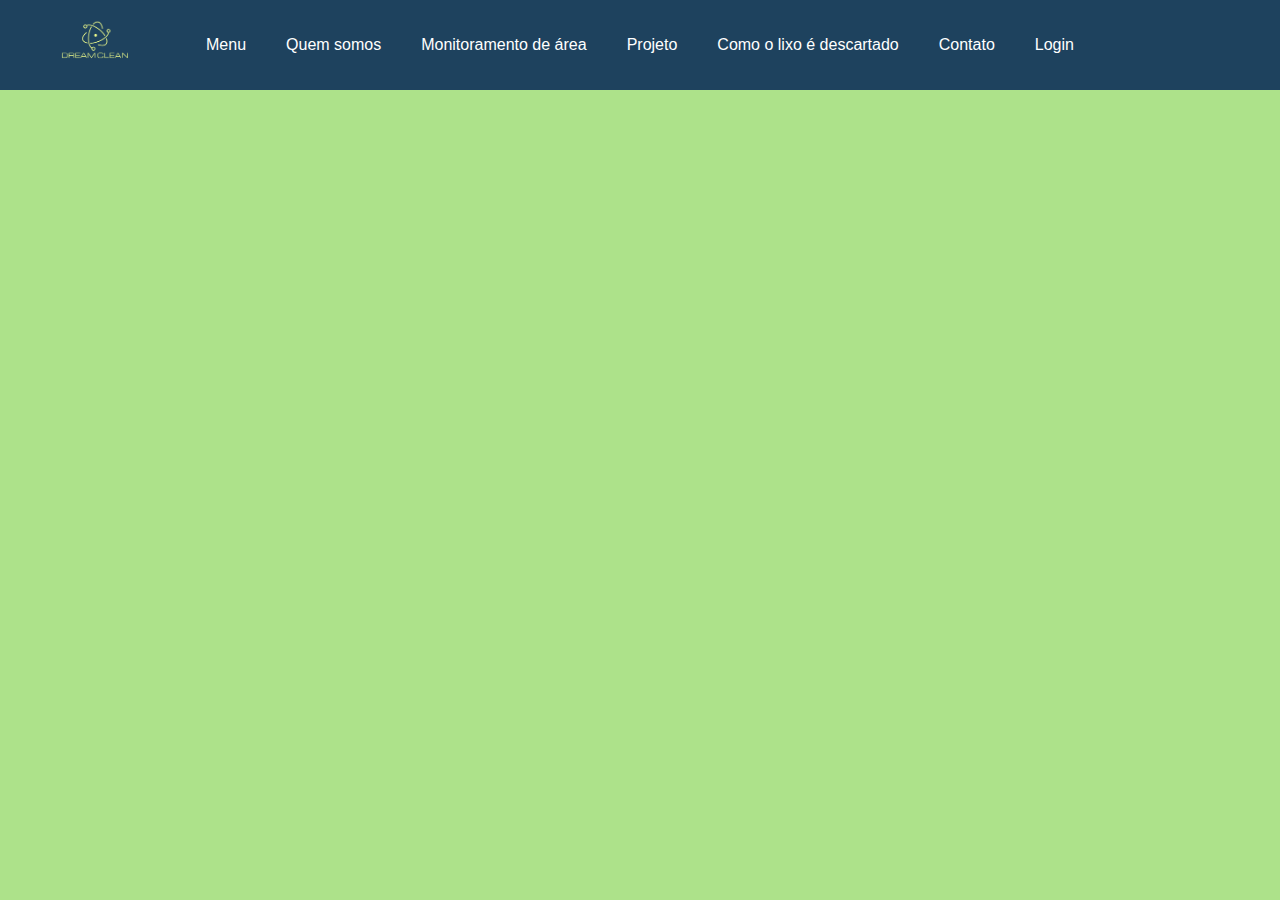
<file: index.html>
<!DOCTYPE html>
<html lang="en">
<head>
    <meta charset="UTF-8">
    <meta http-equiv="X-UA-Compatible" content="IE=edge">
    <meta name="viewport" content="width=device-width, initial-scale=1.0">
    <link rel="stylesheet" href="./CSS/style.css">
    <link rel="stylesheet" href="./CSS/main.css">
    <link rel="icon" type="image/png" href="./img/environment-icon.png">
    <title>Dream Clean</title>
</head>
<body>
    <!--Menu-->
    <div id="menu" class="menu">
       <ul id="itens">
        <li><a href="./index.html">Menu</a></li><!--Menu-->
        <li><a href="./secoes/qmsomos.html">Quem somos</a></li> <!--Apresentação da solução e do problema-->
        <li><a href="./secoes/monitoramento.html">Monitoramento de área</a></li> <!--Monitoramento-->
        <li><a href="./secoes/produto.html">Projeto</a></li> <!--Nosso produto-->
        <li><a href="./secoes/lixo.html">Como o lixo é descartado</a></li> <!--Complemento de como atuamos-->
        <li><a href="./secoes/contato.html">Contato</a></li><!--Contato-->
        <li><a href="./secoes/form.html">Login</a></li><!--área para se cadastrar em nosso site-->
       </ul>
    </div>
    <!--Inicio do site-->
    <center>
    <div class="containerMain">
        <img src="./img/logo.png" alt="logo">
        <h1 class="dDiv">Venha conhecer a Dream Clean</h1>
        <p class="dDiv">O futuro te espera!</p>
      </div>
      
    </center>
</body>
</html>
</file>
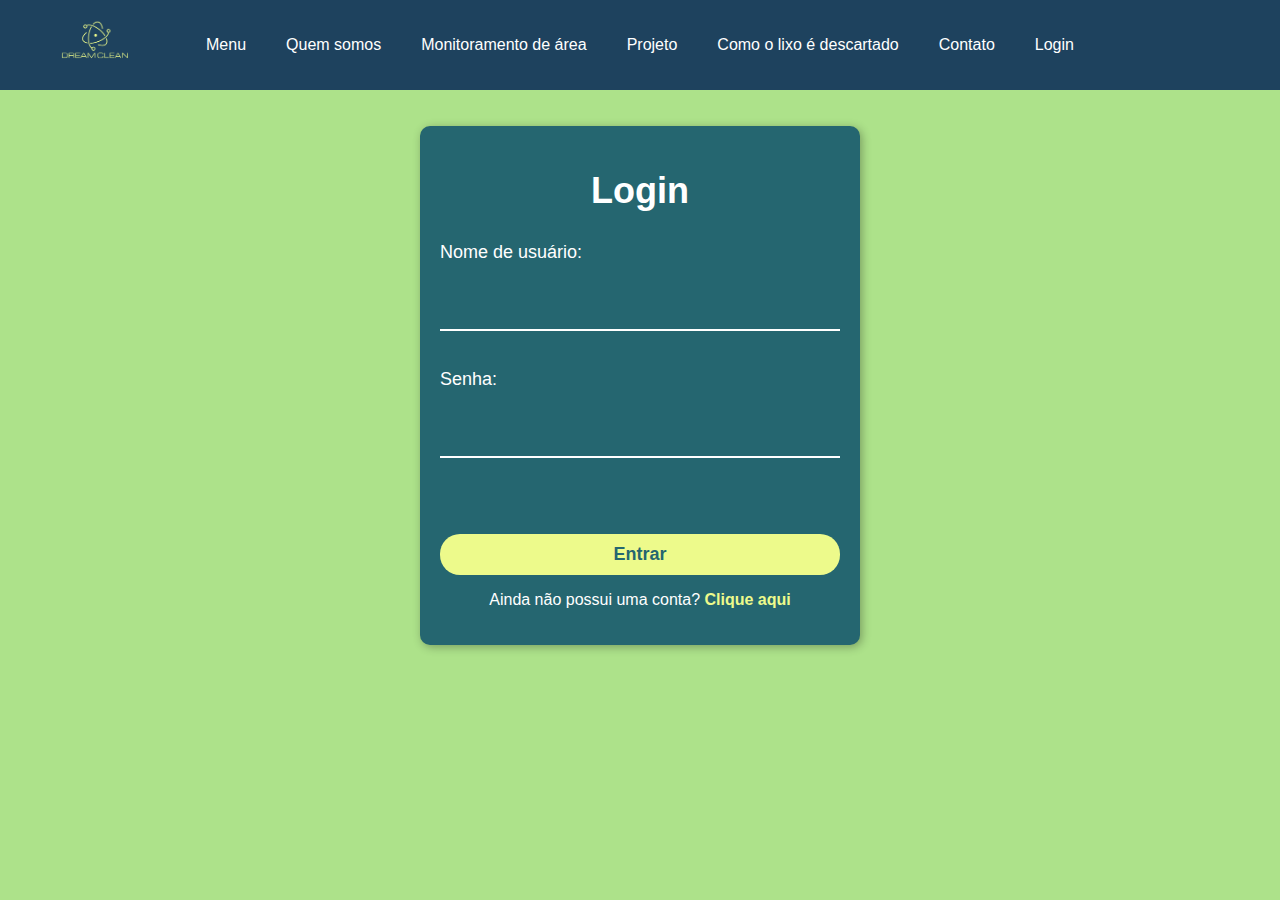
<file: secoes/form.html>
<!DOCTYPE html>
<html lang="en">
<head>
    <meta charset="UTF-8">
    <meta http-equiv="X-UA-Compatible" content="IE=edge">
    <meta name="viewport" content="width=device-width, initial-scale=1.0">
    <link rel="stylesheet" href="../CSS/style.css">
    <link rel="stylesheet" href="../CSS/form1.css">
    <link rel="icon" type="image/png" href="../img/environment-icon.png">
    <title>Dream Clean</title>
</head>
<body>
    <!--Menu-->
    <div id="menu" class="menu">
       <ul id="itens">
        <li><a href="../index.html">Menu</a></li><!--Menu-->
        <li><a href="./qmsomos.html">Quem somos</a></li> <!--Apresentação da solução e do problema-->
        <li><a href="./monitoramento.html">Monitoramento de área</a></li> <!--Monitoramento-->
        <li><a href="./produto.html">Projeto</a></li> <!--Nosso produto-->
        <li><a href="./lixo.html">Como o lixo é descartado</a></li> <!--Complemento de como atuamos-->
        <li><a href="./contato.html">Contato</a></li><!--Contato-->
        <li><a href="./form.html">Login</a></li><!--área para se cadastrar em nosso site-->
       </ul>
    </div>
    <!--Inicio do site-->
    <br>
    <br>
    <div id="formLogin" class="formLogin">
    <h1>Login</h1>
    <form>
		<label for="usuario">Nome de usuário:</label><br>
		<input type="text" id="usuario" name="usuario" required><br>
		<label for="senha">Senha:</label><br>
		<input type="password" id="senha" name="senha" required><br><br>
		<input type="submit" id="entrar" value="Entrar" onclick="validarForm()">
	</form>
    <p>Ainda não possui uma conta? <a href="./form2.html" id="cliAq">Clique aqui</a></p>
</div>
    <script src="../JS/validacaoForm1.js"></script>
</body>
</html>
</file>
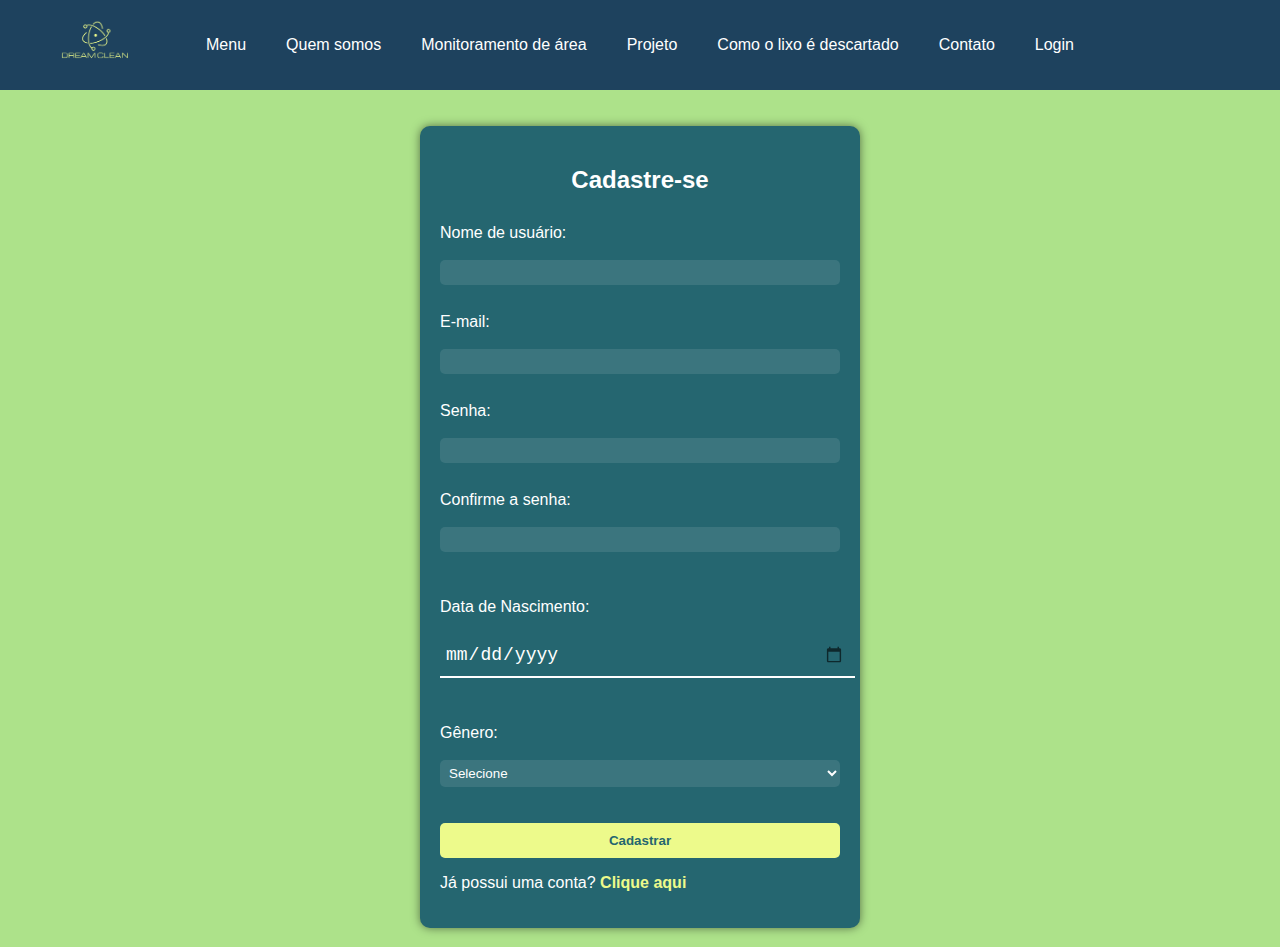
<file: secoes/form2.html>
<!DOCTYPE html>
<html lang="en">
<head>
    <meta charset="UTF-8">
    <meta http-equiv="X-UA-Compatible" content="IE=edge">
    <meta name="viewport" content="width=device-width, initial-scale=1.0">
    <link rel="stylesheet" href="../CSS/style.css">
    <link rel="stylesheet" href="../CSS/form.css">
    <link rel="icon" type="image/png" href="../img/environment-icon.png">
    <title>Dream Clean</title>
</head>
<body>
    <!--Menu-->
    <div id="menu" class="menu">
       <ul id="itens">
        <li><a href="../index.html">Menu</a></li><!--Menu-->
        <li><a href="./qmsomos.html">Quem somos</a></li> <!--Apresentação da solução e do problema-->
        <li><a href="./monitoramento.html">Monitoramento de área</a></li> <!--Monitoramento-->
        <li><a href="./produto.html">Projeto</a></li> <!--Nosso produto-->
        <li><a href="./lixo.html">Como o lixo é descartado</a></li> <!--Complemento de como atuamos-->
        <li><a href="./contato.html">Contato</a></li><!--Contato-->
        <li><a href="./form.html">Login</a></li><!--área para se cadastrar em nosso site-->
       </ul>
    </div>
    <!--Inicio do site-->
    <br>
    <br>
    <div id="cadastro" class="cadastro">
    <h2>Cadastre-se</h2>
	<form id="formCadast" class="formCadast" onsubmit="validarForm2()">
		<label for="username">Nome de usuário:</label><br>
		<input type="text" id="username" name="username"><br>
		<label for="email">E-mail:</label><br>
		<input type="email" id="email" name="email"><br>
		<label for="password">Senha:</label><br>
		<input type="password" id="password" name="password"><br>
		<label for="confirm-password">Confirme a senha:</label><br>
		<input type="password" id="confirm-password" name="confirm-password"><br><br>
		<label for="dob">Data de Nascimento:</label><br>
		<input type="date" id="dob" name="dob"><br><br>
		<label for="gender">Gênero:</label><br>
		<select id="gender" name="gender">
			<option value="">Selecione</option>
			<option value="male">Masculino</option>
			<option value="female">Feminino</option>
			<option value="other">Outro</option>
		</select><br><br>
		<input type="submit" value="Cadastrar">
	</form>
    <p>Já possui uma conta? <a href="./form.html" class="cliAq" id="cliAq">Clique aqui</a></p>
</div>
<script src="../JS/validacaoForm2.js"></script>
</body>
</html>
</file>
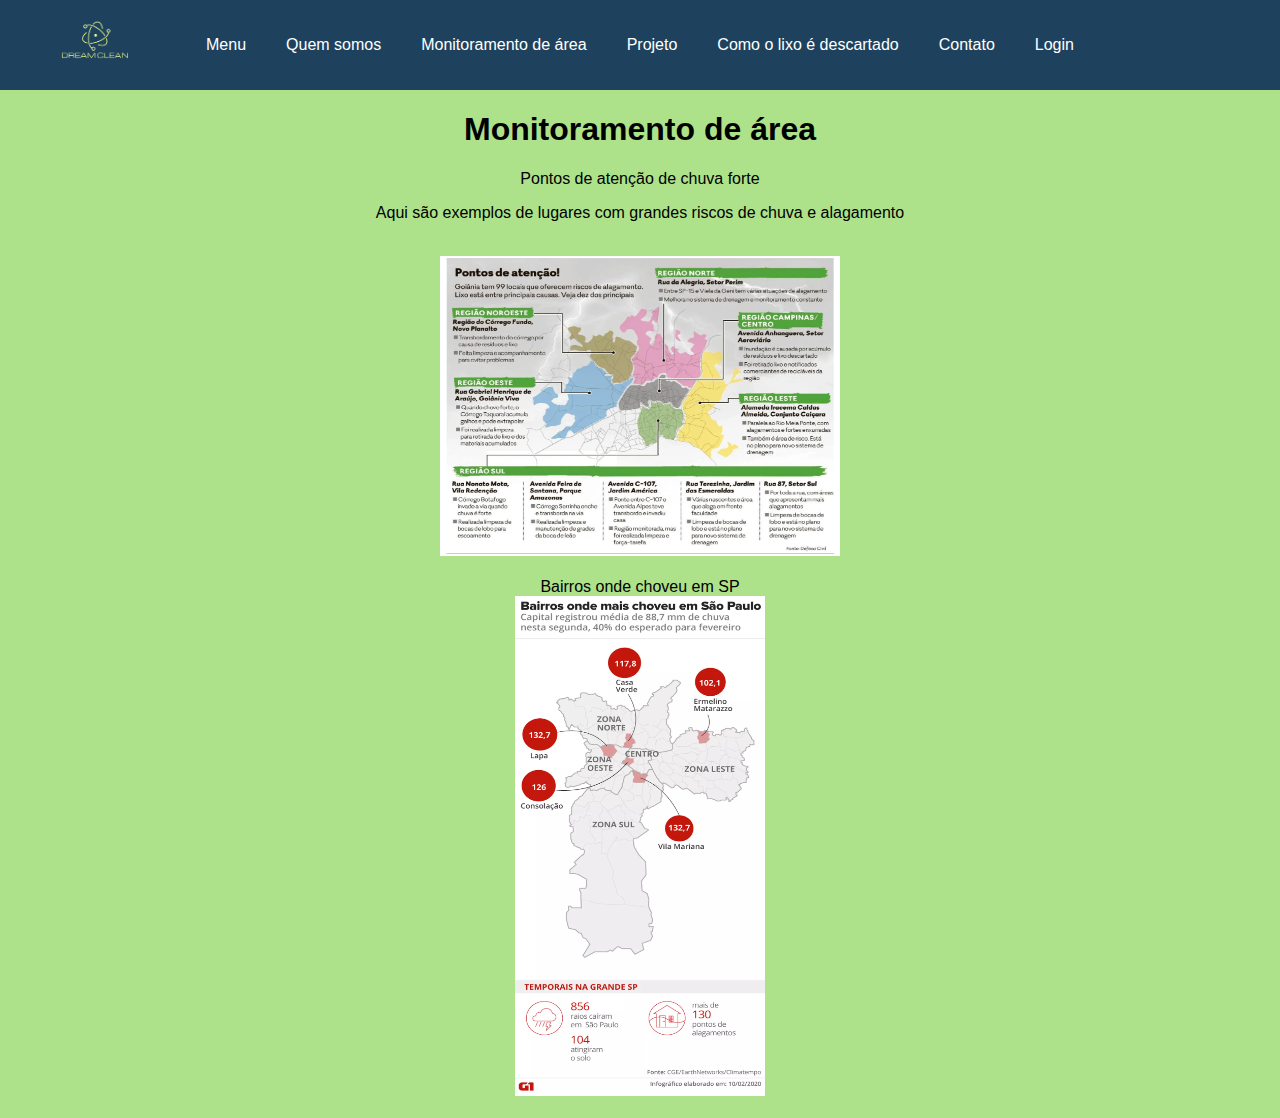
<file: secoes/monitoramento.html>
<!DOCTYPE html>
<html lang="en">
<head>
    <meta charset="UTF-8">
    <meta http-equiv="X-UA-Compatible" content="IE=edge">
    <meta name="viewport" content="width=device-width, initial-scale=1.0">
    <link rel="stylesheet" href="../CSS/style.css">
    <link rel="icon" type="image/png" href="../img/environment-icon.png">
    <title>Dream Clean</title>
</head>
<body>
    <!--Menu-->
    <div id="menu" class="menu">
       <ul id="itens">
        <li><a href="../index.html">Menu</a></li><!--Menu-->
        <li><a href="./qmsomos.html">Quem somos</a></li> <!--Apresentação da solução e do problema-->
        <li><a href="./monitoramento.html">Monitoramento de área</a></li> <!--Monitoramento-->
        <li><a href="./produto.html">Projeto</a></li> <!--Nosso produto-->
        <li><a href="./lixo.html">Como o lixo é descartado</a></li> <!--Complemento de como atuamos-->
        <li><a href="./contato.html">Contato</a></li><!--Contato-->
        <li><a href="./form.html">Login</a></li><!--área para se cadastrar em nosso site-->
       </ul>
    </div>
    <!--Inicio do site-->
    <center>
    <h1>Monitoramento de área</h1>
    <legend>Pontos de atenção de chuva forte</legend>
    <p>Aqui são exemplos de lugares com grandes riscos de chuva e alagamento</p>
    <br>
    <img src="../img/mapa1.png" height="300px" width="400px">
</center>
    <br>
    <center>
    <legend>Bairros onde choveu em SP</legend>
    <img src="../img/mapa2.png" alt="" height="500px" width="250">
</center>
</body>
</html>
</file>
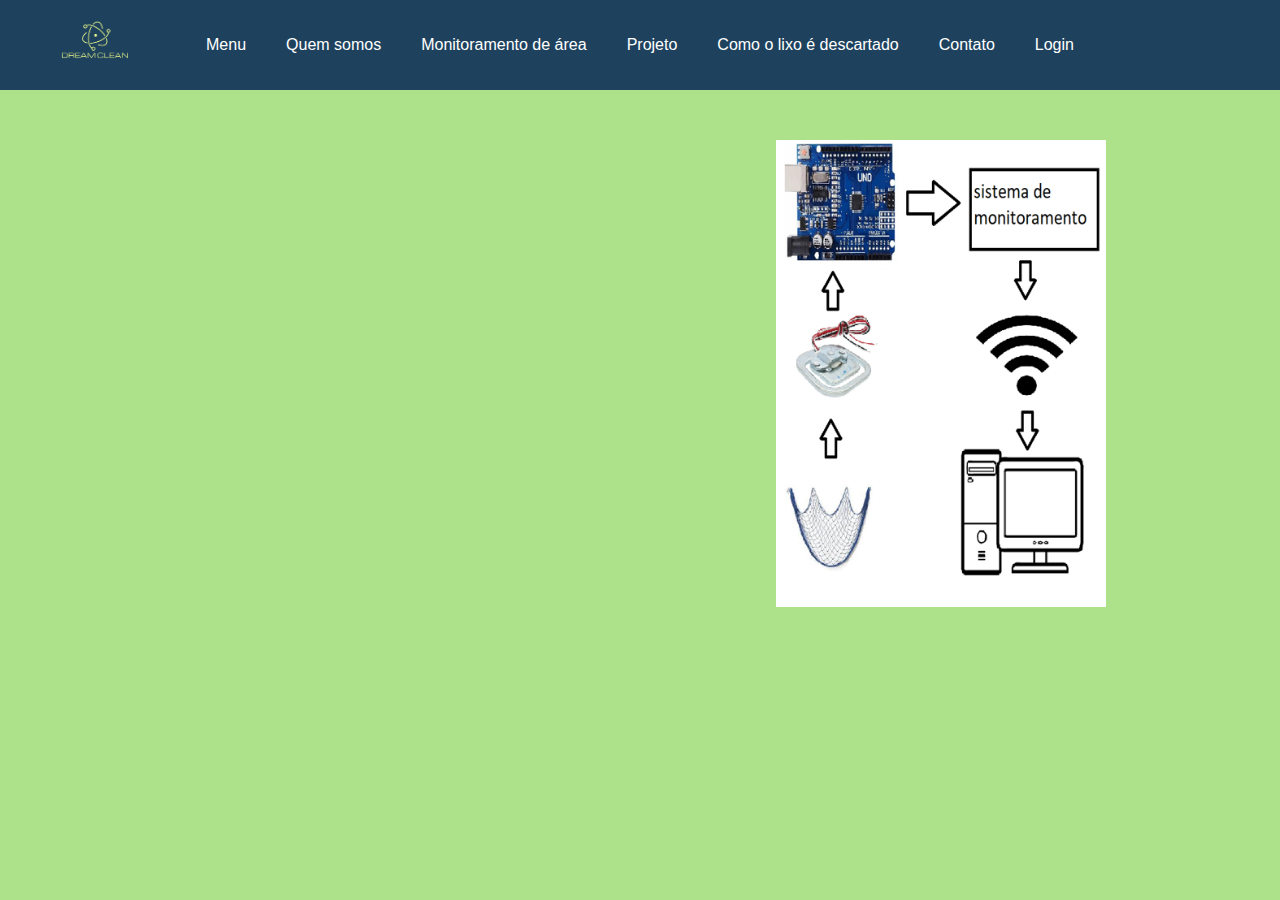
<file: secoes/produto.html>
<!DOCTYPE html>
<html lang="en">
<head>
    <meta charset="UTF-8">
    <meta http-equiv="X-UA-Compatible" content="IE=edge">
    <meta name="viewport" content="width=device-width, initial-scale=1.0">
    <link rel="stylesheet" href="../CSS/style.css">
    <link rel="stylesheet" href="../CSS/main.css">
    <link rel="icon" type="image/png" href="../img/environment-icon.png">
    <title>Dream Clean</title>
</head>
<body>
    <!--Menu-->
    <div id="menu" class="menu">
       <ul id="itens">
        <li><a href="../index.html">Menu</a></li><!--Menu-->
        <li><a href="./qmsomos.html">Quem somos</a></li> <!--Apresentação da solução e do problema-->
        <li><a href="./monitoramento.html">Monitoramento de área</a></li> <!--Monitoramento-->
        <li><a href="./produto.html">Projeto</a></li> <!--Nosso produto-->
        <li><a href="./lixo.html">Como o lixo é descartado</a></li> <!--Complemento de como atuamos-->
        <li><a href="./contato.html">Contato</a></li><!--Contato-->
        <li><a href="./form.html">Login</a></li><!--área para se cadastrar em nosso site-->
       </ul>
    </div>
    <!--Inicio do site-->
    <center>
        <div class="container">
            <h2>O projeto</h2><br>
            <p class="txtPadr">Será um dispositivo que pode ser acoplado de forma simples em 
                qualquer entrada que leva até as galerias pluviais, que usando uma rede irá 
                coletar o lixo que escorre até elas e mede o peso, assim avisando o usuário 
                quando será necessário esvaziar a “lixeira”, já que prezamos pela 
                sustentabilidade a rede é reutilizável além de que caso fique danificada
                 pode facilmente ser costurada, e em último caso facilmente substituível,
                  prezando pela viabilidade e facilidade do usuário. Além de com um aplicativo 
                  que irá ficar sincronizado com o endereço e o produto, pode enviar todos os 
                  dados coletados como em quais períodos certo lugar recebe mais lixo e quais 
                  entradas costumam encher com mais facilidade assim podendo propor futuras 
                  soluções mais avançadas.
            </p> 

        </div>
        <img class="projeto" src="../img/projeto.png"/>
    </center>
    
</body>
</html>
</file>
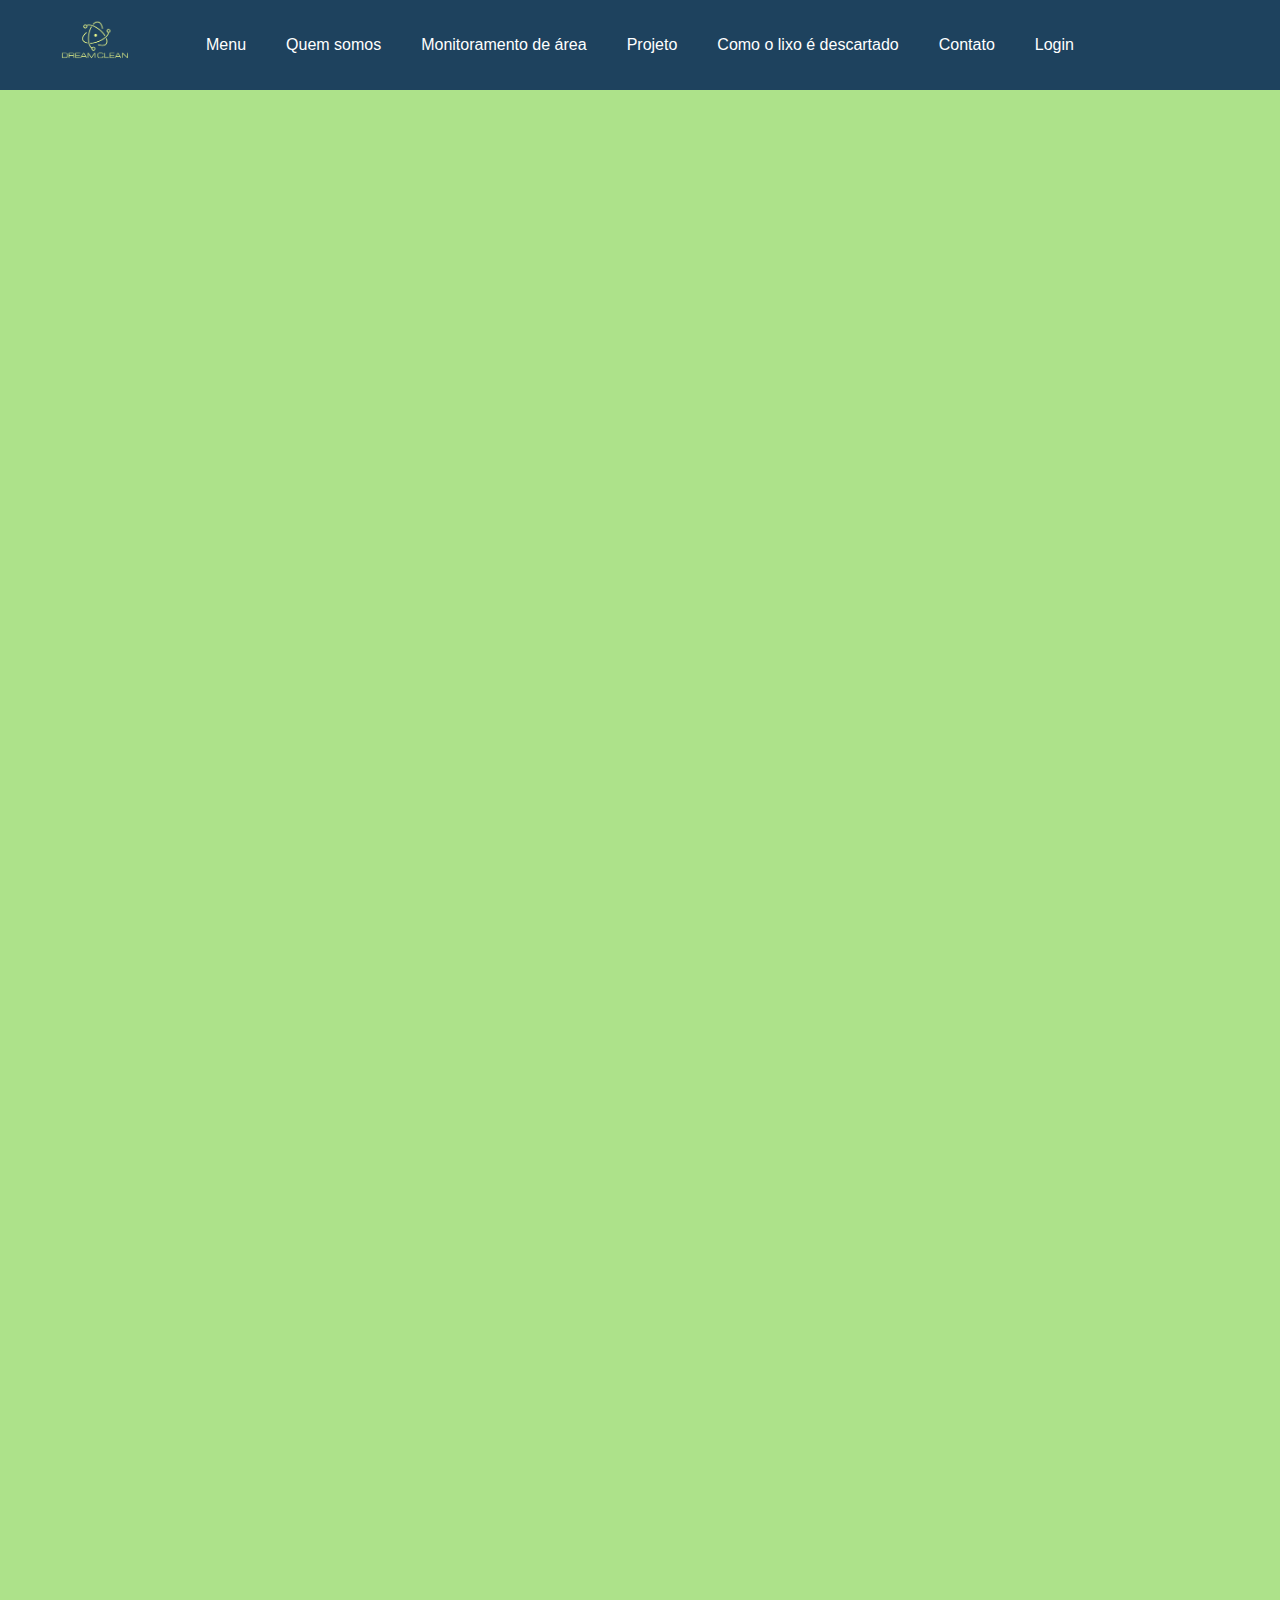
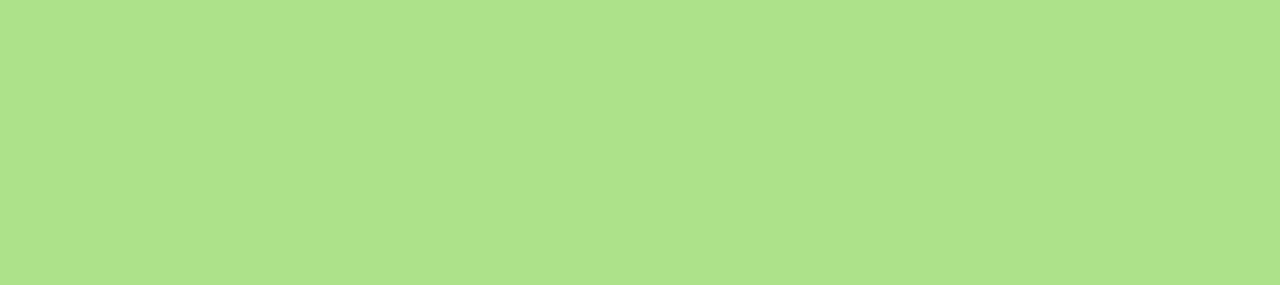
<file: secoes/qmsomos.html>
<!DOCTYPE html>
<html lang="en">
<head>
    <meta charset="UTF-8">
    <meta http-equiv="X-UA-Compatible" content="IE=edge">
    <meta name="viewport" content="width=device-width, initial-scale=1.0">
    <link rel="stylesheet" href="../CSS/style.css">
    <link rel="stylesheet" href="../CSS/main.css">
    <link rel="icon" type="image/png" href="../img/environment-icon.png">
    <title>Dream Clean</title>
</head>
<body>
    <!--Menu-->
    <div id="menu" class="menu">
       <ul id="itens">
        <li><a href="../index.html">Menu</a></li><!--Menu-->
        <li><a href="./qmsomos.html">Quem somos</a></li> <!--Apresentação da solução e do problema-->
        <li><a href="./monitoramento.html">Monitoramento de área</a></li> <!--Monitoramento-->
        <li><a href="./produto.html">Projeto</a></li> <!--Nosso produto-->
        <li><a href="./lixo.html">Como o lixo é descartado</a></li> <!--Complemento de como atuamos-->
        <li><a href="./contato.html">Contato</a></li><!--Contato-->
        <li><a href="./form.html">Login</a></li><!--área para se cadastrar em nosso site-->
       </ul>
    </div>
    <!--Inicio do site-->
    <h1>Quem Somos</h1>
    <center>
        <div class="container">
            <h2>Quem somos?</h2><br>
            <p class="txtPadr">Somos a empresa <txt class="dC">Dream Clean</txt>, nosso foco é manter a cidade mais limpa
            fornecendo sistemas de bueiros inteligentes com o foco de diminuir 
                as enchentes nas grandes metropoles, tornando as cidades mais limpas e fornecendo uma vida
                melhor e mais saudável para todos.</p>
                <img src="../img/logo.png" alt="logo"> 

        </div>
          
        <div class="container2">
            <h2>Um problema pouco visto:</h2><br>
            <p class="txtPadr2">Após a apresentação da IBM sobre cidades inteligentes e a sua 
                proposta de desafio nós da Dream Clean vimos uma grande relevância na área 
                de desenvolvimento sustentável e meio ambiente, para grandes cidades, também 
                foi solicitado que monitoremos níveis de poluição. Estes dois tópicos no nosso 
                ponto de vista são de suma importância para o desenvolvimento de cidades 
                inteligentes, e ambos estão muito ligados um ao outro. 
                O tema de cidades inteligentes e monitoramento nos foi entregue de um jeito bem 
                amplo, propositalmente para deixar a nossa criatividade livre para entregar 
                soluções originais, com isso dito nós chegamos à conclusão que em bora muitas 
                pessoas e grandes empresas foquem no descarte de lixo adequado poucas levam em 
                conta o descarte de lixo no chão das ruas, o que traz consequências gravíssimas, 
                tanto que durante nossas pesquisas pouquíssimos dados foram encontrados sobre 
                este tópico. Como por exemplo parte do artigo do blog “BRKambiental.com.br” que 
                tem um foco no descarte de lixo nos rios e cita a parte de entupimento das 
                galerias pluviais, que é a parte que no momento nós achamos importante ser 
                administrada. “Muitas vezes não nos damos conta de que estamos poluindo os
                 rios com algumas ações que parecem inofensivas. Sabe aquela garrafa plástica 
                 ou latinha de refrigerante jogada na rua? Ela pode chegar ao rio da sua cidade.</p>
        </div>

        <div class="container3">
            <br>
            <br>
            <br>
            <p class="txtPadr">Quando chove, esses resíduos são transportados até as galerias 
                pluviais, responsáveis por levar a água da chuva até os rios, córregos e demais
                 cursos de água. É assim que ocorre a poluição deles. Além disso, o lixo pode 
                 entupir as galerias pluviais, acarretando grandes problemas de saneamento, infraestrutura, enchentes e saúde pública. Ao alcançar os rios, esses resíduos causam ainda mais transtornos.
                O descarte inadequado de resíduos leva à formação de ilhas de lixo nos rios, 
                prejudicando a sobrevivência da fauna e flora de diversas regiões. Os efeitos 
                podem ser sentidos por muito tempo, visto que alguns materiais, como o plástico, demoram centenas de anos para se decompor.
                Outro problema causado pelo descarte inadequado é a proliferação de insetos 
                vetores de doenças, como o Aedes aegypti, que causa a dengue, a Zica e a 
                Chikungunya. Isso ocorre devido ao acúmulo de água parada no lixo, formando 
                o criadouro ideal para esse mosquito.
                Além disso, muitos dos nossos rios deságuam no oceano e, assim, levam resíduos 
                para as praias, tornando-as impróprias para o banho e desequilibrando o 
                ecossistema. Alguns animais confundem os resíduos plásticos com comida e têm 
                graves consequências, chegando muitas vezes ao óbito — a contaminação de plástico 
                nos oceanos mata, anualmente, 100 mil animais marinhos. “
                <a href="https://brkambiental.com.br/">brkambiental</a>
                </p>

        </div>


        <div class="container4">
            <br>
            <br>
            <br>
            <p class="txtPadr">E também uma matéria do Movimento “Lixo cidadão“ que tem seu foco 
                no descarte de lixo devido, tem pouquíssimos dados sobre a quantidade de lixo que
                 é descartada indevidamente e que cai nas galerias pluviais, “A água da chuva não
                  tem espaço para transitar e as tubulações ficam entupidas de resíduos, transbordam e causam alagamentos.
                O que comprova grande quantidade de lixo que ainda se joga na rua é a frequência
                 com que funcionários da Prefeitura fazem a desobstrução. O processo é diário. 
                 Por exemplo, a região da Sé possui 45 mil bocas de lobo das quais são retiradas
                  em torno de 82 toneladas de lixo, mensalmente. Nos bueiros deveriam ser 
                  encontrados apenas materiais naturais, como folhas, raízes e terra, mas o
                   mais comum é encontrar plásticos, sacolas, garrafas, embalagens de leite 
                   e outros materiais. Se a população destinasse corretamente o lixo e não 
                   jogasse nas ruas, o trabalho de limpeza em poços de visita poderia diminuir 
                   em 35%.”  eles não têm dados precisos, como quais regiões tem um maior foco 
                   de descarte indevido e qual tipo de lixo foi “pior” descartado. fonte:
                   <a href="https://movimentolixocidadao.com.br/">Movimento lixo cidadão</a>          
                </p>

        </div>

        <center>
            <div class="containerMain2">
                <h2>Como pretendemos solucionar esse problema?</h2><br>
            <p class="txtPadr">O nosso produto é algo que pretende unir os dois pedidos da IBM, 
                fornecendo lucro e uma ampla base de dados nesse assunto. Nós planejamos
                 construir um dispositivo que pode ser acoplado facilmente a qualquer entrada
                  que leva até as galerias pluviais, que usando uma rede irá coletar o lixo que 
                  escorre até elas e mede o peso, assim avisando o usuário quando será necessário
                   esvaziar a “lixeira”, já que prezamos pela sustentabilidade a rede é 
                   reutilizável além de que caso fique danificada pode facilmente ser costurada, 
                   e em último caso facilmente substituível, prezando pela viabilidade e 
                   facilidade do usuário. Além de com um aplicativo que irá ficar sincronizado 
                   com o endereço e o produto, pode enviar todos os dados coletados como em quais 
                   períodos certo lugar recebe mais lixo e quais entradas costumam encher com 
                   mais facilidade assim podendo propor futuras soluções mais avançadas.</p>

              </div>
              
            </center>

        </center>
</body>
</html>
</file>
<file: CSS/style.css>
body {
    background-color: #ADE28A;
    font-family: sans-serif, Roboto;
    padding: 10px;
}

.menu {
   background-color: #1E425E;
   position: fixed;
   top: 0;
   left: 0;
   width: 100%;
   height: 90px;
   background-image: url('../img/logo.png');
   background-repeat: no-repeat;
   background-size: 110px;
   background-position: left 40px center;
   
}

ul {
  list-style: none;
  display: flex;
  align-items: center;
  height: 100%;
  margin: 0;
  padding: 0;
  text-decoration: none;
}

body {
  margin-top: 80px;
}

ul {
    list-style: none;
    display: flex;
    align-items: center;
    height: 100%;
    margin: 0px;
    justify-content: center;
    text-decoration: none;
}

li {
    margin-right: 20px;
    margin-left: 20px;
    text-decoration: none;
}

a {
    color: #FFF;
    cursor: pointer;
    position: center;
    text-decoration: none;
}

#cliAq{
  color: #EDFA8B;
  font-weight: bold;
  text-decoration: none;
}
</file>
<file: CSS/main.css>
.containerMain {
	position: absolute;
	top: 50%;
	left: 50%;
	transform: translate(-50%, -50%);
	z-index: -1;
	border-radius: 20px;
	overflow: hidden;
	opacity: 0;
	animation: fadeIn 2s ease-in-out forwards;
	width: 80%;
	height: 80%;
}
.containerMain img {
	display: block;
	margin: auto;
	max-width: 100%;
	max-height: 100%;
}
@keyframes fadeIn {
	from {
	opacity: 0;
	} to {
	opacity: 1;
    animation-duration: 0.1s;
    }
}

.containerMain{   
    width: 600px;
    height: 400px;
    background-color: #256670;
    border-radius: 20px;
    margin-top: 20px;
}

.container {
	position: absolute;
	top: 50%;
	left: 25%;
	transform: translate(-50%, -50%);
	z-index: -1;
	border-radius: 20px;
	overflow: hidden;
	opacity: 0;
	animation: fadeIn 2s ease-in-out forwards;
	width: 80%;
	height: 80%;
}
.container img {
	display: block;
	margin: auto;
	max-width: 100%;
	max-height: 100%;
}
@keyframes fadeIn {
	from {
	opacity: 0;
	} to {
	opacity: 1;
    animation-duration: 0.1s;
    }
}

.container{   
    width: 600px;
    height: 400px;
    background-color: #256670;
    border-radius: 20px;
    margin-top: 20px;
}

h1 {
  display: inline-block;
  font-size: 30px;
  font-weight: bold;
  color: #ADE28A;
  position: 1;
  margin-top: -50px
}
p {
  display: inline-block;
  font-size: 18px;
  font-weight: bold;
  color: #ADE28A;
}

img {
  display: inline-block;
  width: 300px;
  height: 300px;
  border-radius: 50%;
  margin-right: 20px;
  position: under;
}

a{
    position: top;
}

.txtPadr{
  margin-top: -30px;
  display: inline-block;
  color:#FFF;
  font-size: 16px;
}

.txtPadr2{
  margin-left: 10px;
  margin-top: -30px;
  display: inline-block;
  color:#FFF;
  font-size: 15px;
}

.txtPadr3{
	margin-top: -30px;
	display: inline-block;
	color:#FFF;
	font-size: 22px;
  }

h2{
  font-size: 32px;
  color:#ADE28A;
}

.dC{
  display: inline-block;
  color:#ADE28A;
  font-size: 16px;
}

.container2 {
	position: absolute;
	top: 50%;
	left: 75%;
	transform: translate(-50%, -50%);
	z-index: -1;
	border-radius: 20px;
	overflow: hidden;
	opacity: 0;
	animation: fadeIn 2s ease-in-out forwards;
	width: 80%;
	height: 90px;
}
.container2 img {
	display: block;
	margin: auto;
	max-width: 100%;
	max-height: 100%;
}
@keyframes fadeIn {
	from {
	opacity: 0;
	} to {
	opacity: 1;
    animation-duration: 0.1s;
    }
}

.container2{   
    width: 600px;
    height: 400px;
    background-color: #256670;
    border-radius: 20px;
    margin-top: 20px;
}

.container3 {
	position: absolute;
	top: 117%;
	left: 25%;
	transform: translate(-50%, -50%);
	z-index: -1;
	border-radius: 20px;
	overflow: hidden;
	opacity: 0;
	animation: fadeIn 2s ease-in-out forwards;
	width: 80%;
	height: 80%;
}
.container3 img {
	display: block;
	margin: auto;
	max-width: 100%;
	max-height: 100%;
}
@keyframes fadeIn {
	from {
	opacity: 0;
	} to {
	opacity: 1;
    animation-duration: 0.1s;
    }
}

.container3 {   
    width: 600px;
    height: 400px;
    background-color: #256670;
    border-radius: 20px;
    margin-top: 20px;
}


.container4 {
	position: absolute;
	top: 117%;
	left: 75%;
	transform: translate(-50%, -50%);
	z-index: -1;
	border-radius: 20px;
	overflow: hidden;
	opacity: 0;
	animation: fadeIn 2s ease-in-out forwards;
	width: 80%;
	height: 80%;
}
.container4 img {
	display: block;
	margin: auto;
	max-width: 100%;
	max-height: 100%;
}
@keyframes fadeIn {
	from {
	opacity: 0;
	} to {
	opacity: 1;
    animation-duration: 0.1s;
    }
}

.container4 {   
    width: 600px;
    height: 400px;
    background-color: #256670;
    border-radius: 20px;
    margin-top: 20px;
}

.containerMain2 {
	position: absolute;
	top: 185%;
	left: 50%;
	transform: translate(-50%, -50%);
	z-index: -1;
	border-radius: 20px;
	overflow: hidden;
	opacity: 0;
	animation: fadeIn 2s ease-in-out forwards;
	width: 80%;
	height: 80%;
}
.containerMain2 img {
	display: block;
	margin: auto;
	max-width: 100%;
	max-height: 100%;
}
@keyframes fadeIn {
	from {
	opacity: 0;
	} to {
	opacity: 1;
    animation-duration: 0.1s;
    }
}

.containerMain2{   
    width: 600px;
    height: 400px;
    background-color: #256670;
    border-radius: 20px;
    margin-top: 20px;
}

.projeto{
  width: 330px;
  height: 50%;
  margin-top: 4%;
	margin-left: 50%;
  border-radius: 0%;
  animation: fadeIn 2s ease-in-out forwards;
}
</file>
<file: CSS/form1.css>
.formLogin {
  background-color: #256670;
  border-radius: 10px;
  box-shadow: 2px 2px 10px rgba(0, 0, 0, 0.3);
  color: #fff;
  padding: 20px;
  width: 400px;
  margin: 0 auto;
  position: under;
  top: 50px;
}

.formLogin h1 {
  font-size: 36px;
  margin-bottom: 30px;
  text-align: center;
}

.formLogin form {
  display: flex;
  flex-direction: column;
}

.formLogin label {
  font-size: 18px;
  margin-bottom: 10px;
}

.formLogin input[type="text"],
.formLogin input[type="password"] {
  background-color: transparent;
  border: none;
  border-bottom: 2px solid #fff;
  color: #fff;
  font-size: 16px;
  margin-bottom: 20px;
  padding: 10px;
  transition: all 0.3s ease-in-out;
}

.formLogin input[type="text"]:focus,
.formLogin input[type="password"]:focus {
  border-bottom: 2px solid #EDFA8B;
  outline: none;
}

.formLogin input[type="submit"] {
  background-color: #EDFA8B;
  border: none;
  border-radius: 20px;
  color: #256670;
  cursor: pointer;
  font-size: 18px;
  font-weight: bold;
  margin-top: 20px;
  padding: 10px;
  transition: all 0.3s ease-in-out;
}

.formLogin input[type="submit"]:hover {
  background-color: #fff;
  color: #256670;
}

.formLogin p {
  font-size: 16px;
  text-align: center;
}

.formLogin #cliAq {
  color: #EDFA8B;
  font-weight: bold;
  text-decoration: none;
}
</file>
<file: CSS/form.css>
/* estilo da div */
#cadastro {
  background-color: #256670;
  padding: 20px;
  border-radius: 10px;
  box-shadow: 0 0 10px rgba(0, 0, 0, 0.5);
  margin: auto;
  width: 400px;
  height: fit-content;
}

.cadastro {
  background-color: #1a4551;
  padding: 20px;
  border-radius: 10px;
  box-shadow: 0 0 10px rgba(0, 0, 0, 0.5);
  margin: auto;
  width: 400px;
  color: white;
}

h1,
h2 {
  text-align: center;
}

form {
  display: flex;
  flex-direction: column;
}

label {
  margin-top: 10px;
}

input[type="text"],
input[type="email"],
input[type="password"],
select {
  padding: 5px;
  border-radius: 5px;
  border: none;
  background-color: rgba(255, 255, 255, 0.1);
  color: white;
}

input[type="submit"] {
  background-color: #edfa8b;
  padding: 10px 20px;
  border-radius: 5px;
  border: none;
  color: #256670;
  font-weight: bold;
  cursor: pointer;
  transition: all 0.3s ease-in-out;
}

/* animação no hover */
input[type="submit"]:hover {
  background-color: #FFF;
  color: #266670;
}

input[type="text"]:focus,
input[type="email"]:focus,
input[type="password"]:focus,
select:focus {
  background-color: rgba(255, 255, 255, 0.3);
  outline: none;
}

input[type="text"]:hover,
input[type="email"]:hover,
input[type="password"]:hover,
select:hover {
  background-color: rgba(255, 255, 255, 0.2);
}

input[type="date"]::-webkit-inner-spin-button {
  -webkit-appearance: none;
  display: none;
}

input[type="date"]::-webkit-calendar-picker-indicator {
  opacity: 0.6;
  cursor: pointer;
}

.cliAq:hover {
  color: #edfa8b;
}

.container {
  background-color: #256670;
  border-radius: 20px;
  width: 400px;
  margin: 0 auto;
  padding: 20px;
}

.form {
  display: flex;
  flex-direction: column;
}

.input-container {
  position: relative;
  margin-bottom: 30px;
}

.input-container input {
  font-size: 18px;
  padding: 10px 10px 10px 5px;
  display: block;
  width: 100%;
  border: none;
  border-bottom: 2px solid #fff;
  background-color: transparent;
  color: #fff;
}

.input-container input:focus {
  outline: none;
}

.input-container .label {
  position: absolute;
  top: 10px;
  left: 5px;
  color: rgba(255, 255, 255, 0.5);
  transition: all 0.2s ease-in-out;
}

.input-container input:focus + .label,
.input-container input:valid + .label {
  top: -20px;
  font-size: 14px;
  color: #fff;
}

.input-container .bar {
  position: absolute;
  left: 0;
  bottom: 0;
  height: 2px;
  width: 100%;
  background-color: #EDFA8B;
  transform: scaleX(0);
  transition: all 0.2s ease-in-out;
}

.input-container input:focus ~ .bar,
.input-container input:valid ~ .bar {
  transform: scaleX(1);
}

#gender option {
  color: black;
}

#dob {
  font-size: 18px;
  padding: 10px 10px 10px 5px;
  display: block;
  width: 100%;
  border: none;
  border-bottom: 2px solid #fff;
  background-color: transparent;
  color: #fff;
}

#dob:focus {
  outline: none;
}

#dob::-webkit-calendar-picker-indicator {
  color: #fff;
}

#dob::-webkit-inner-spin-button {
  -webkit-appearance: none;
}

#dob::-webkit-clear-button {
  display: none;
}
</file>
